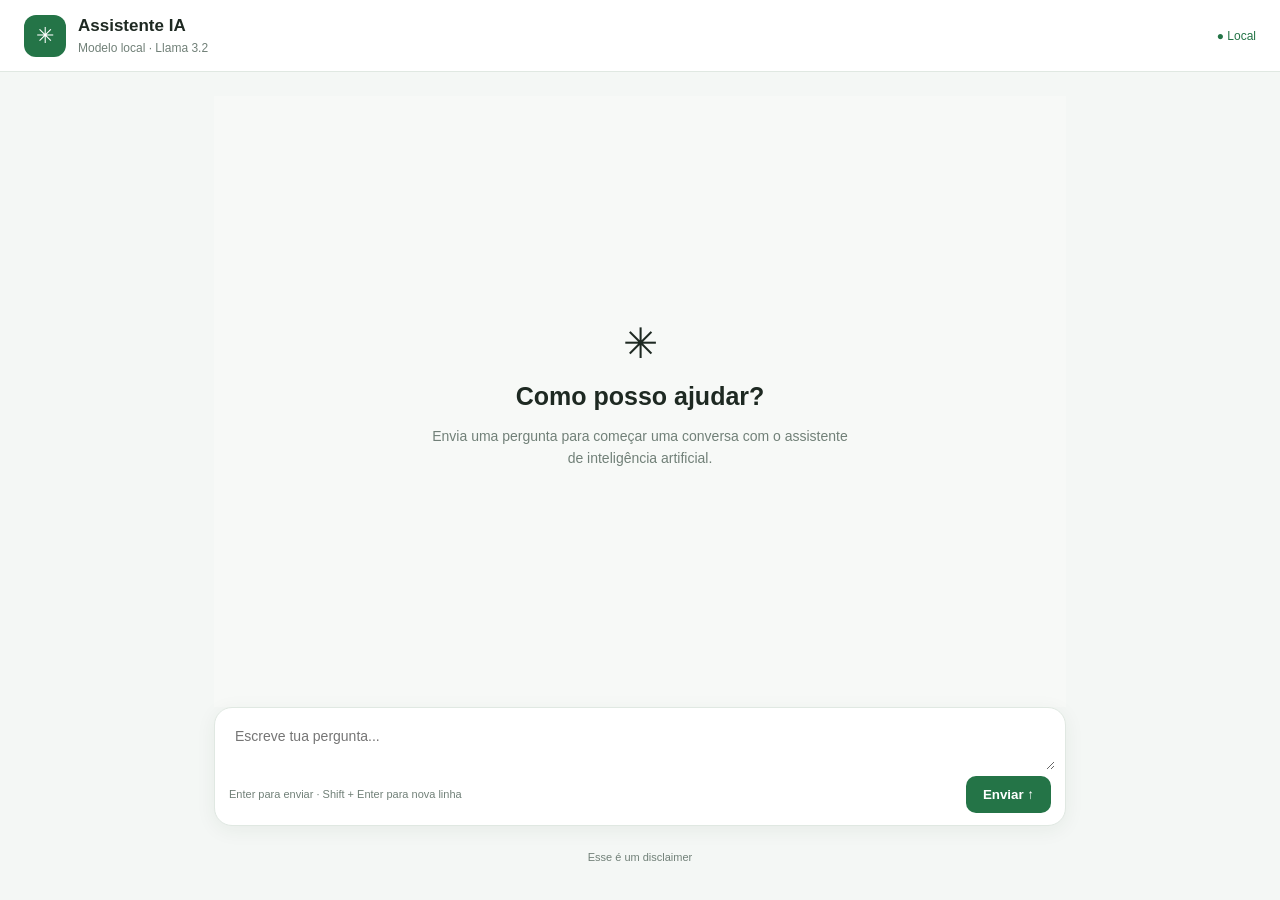
<file: frontend/pages/chat.html>
<!DOCTYPE html>
<html lang="pt-BR">
<head>
    <meta charset="UTF-8">
    <meta name="viewport" content="width=device-width, initial-scale=1.0">
    <title>Assistente IA</title>
    <link rel="stylesheet" href="../assets/css/chat/style.css">
    <script type="module" src="../assets/js/chat/chat.js" defer></script>
</head>

<body>
    <header>
        <div class="logo" aria-hidden="true">✳</div>

        <div class="header-info">
            <h1>Assistente IA</h1>
            <p>Modelo local · Llama 3.2</p>
        </div>

        <span class="status">● Local</span>
    </header>

    <main>
        <section id="messages" aria-live="polite">
            <div class="welcome" id="welcome">
                <div class="welcome-icon">✳</div>
                <h2>Como posso ajudar?</h2>
                <p>
                    Envia uma pergunta para começar uma conversa
                    com o assistente de inteligência artificial.
                </p>
            </div>
        </section>

        <form class="composer" id="chat-form">
            <textarea
                id="question"
                maxlength="2000"
                placeholder="Escreve tua pergunta..."
                aria-label="Tua pergunta"
                required
            ></textarea>

            <div class="composer-bottom">
                <span class="hint">Enter para enviar · Shift + Enter para nova linha</span>
                <button id="send" type="submit">Enviar ↑</button>
            </div>
        </form>

        <p class="disclaimer">
            Esse é um disclaimer
        </p>
    </main>
</file>
<file: frontend/assets/css/chat/style.css>
:root {
    --primary: #247447;
    --primary-dark: #185735;
    --bg: #f4f7f5;
    --surface: #ffffff;
    --text: #1e2922;
    --muted: #718078;
    --border: #e0e8e2;
}

* {
    box-sizing: border-box;
}

body {
    margin: 0;
    font-family: Arial, Helvetica, sans-serif;
    background: var(--bg);
    color: var(--text);
    height: 100vh;
    height: 100dvh;
    display: flex;
    flex-direction: column;
}

header {
    height: 72px;
    flex-shrink: 0;
    background: var(--surface);
    border-bottom: 1px solid var(--border);
    display: flex;
    align-items: center;
    padding: 0 24px;
    gap: 12px;
}

.logo {
    width: 42px;
    height: 42px;
    border-radius: 12px;
    background: var(--primary);
    color: white;
    display: grid;
    place-items: center;
    font-size: 22px;
}

.header-info h1 {
    font-size: 17px;
    margin: 0 0 5px;
}

.header-info p {
    font-size: 12px;
    color: var(--muted);
    margin: 0;
}

.status {
    margin-left: auto;
    color: var(--primary);
    font-size: 12px;
}

main {
    flex: 1;
    min-height: 0;
    display: flex;
    flex-direction: column;
    width: 100%;
    max-width: 900px;
    margin: 0 auto;
    padding: 24px;
}

#messages {
    flex: 1;
    min-height: 0;
    overflow-y: auto;
    display: flex;
    flex-direction: column;
    gap: 20px;
    padding: 8px 0 24px;
}

.welcome {
    margin: auto;
    text-align: center;
    max-width: 440px;
    padding: 30px 12px;
}

.welcome-icon {
    font-size: 42px;
    margin-bottom: 14px;
}

.welcome h2 {
    font-size: 25px;
    margin: 0 0 10px;
}

.welcome p {
    color: var(--muted);
    line-height: 1.6;
    font-size: 14px;
}

.message {
    display: flex;
    flex-direction: column;
    max-width: 82%;
    gap: 6px;
}

.message.user {
    align-self: flex-end;
    align-items: flex-end;
}

.message.assistant {
    align-self: flex-start;
    align-items: flex-start;
}

.message-label {
    color: var(--muted);
    font-size: 12px;
}

.bubble {
    padding: 13px 16px;
    border-radius: 16px;
    line-height: 1.65;
    font-size: 14px;
    white-space: pre-wrap;
    overflow-wrap: anywhere;
}

.user .bubble {
    background: var(--primary);
    color: white;
    border-bottom-right-radius: 4px;
}

.assistant .bubble {
    background: var(--surface);
    border: 1px solid var(--border);
    border-bottom-left-radius: 4px;
}

.composer {
    flex-shrink: 0;
    background: var(--surface);
    border: 1px solid var(--border);
    border-radius: 18px;
    padding: 10px;
    box-shadow: 0 4px 20px #183b2510;
}

.composer textarea {
    display: block;
    width: 100%;
    min-height: 48px;
    max-height: 150px;
    resize: vertical;
    border: none;
    outline: none;
    padding: 10px;
    font: inherit;
    font-size: 14px;
    background: transparent;
    color: var(--text);
}

.composer-bottom {
    display: flex;
    align-items: center;
    justify-content: space-between;
    padding: 6px 4px 2px;
}

.hint {
    font-size: 11px;
    color: var(--muted);
}

button {
    border: none;
    cursor: pointer;
    border-radius: 10px;
    padding: 11px 17px;
    background: var(--primary);
    color: white;
    font-weight: 600;
}

button:hover {
    background: var(--primary-dark);
}

button:disabled {
    opacity: .55;
    cursor: not-allowed;
}

.error {
    color: #b42318;
    font-size: 13px;
    padding: 6px 0;
}

.disclaimer {
    text-align: center;
    color: var(--muted);
    font-size: 11px;
    line-height: 1.5;
    padding: 12px 4px 0;
}


/* Área que contém todas as mensagens */
#messages {
    display: flex;
    flex-direction: column;
    gap: 8px;

    width: 100%;
    height: 100%;
    min-height: 0;
    padding: 24px;

    overflow-y: auto;
    overflow-x: hidden;

    background: #f7f9f7;
    scroll-behavior: smooth;
}

/* Barra de rolagem */
#messages::-webkit-scrollbar {
    width: 6px;
}

#messages::-webkit-scrollbar-track {
    background: transparent;
}

#messages::-webkit-scrollbar-thumb {
    background: #cbd5cc;
    border-radius: 10px;
}

/* Estrutura da mensagem */
.chat-message {
    display: flex;
    align-items: flex-end;
    gap: 10px;

    width: 100%;
    margin: 6px 0;

    animation: message-appear 0.2s ease-out;
}

/* Mensagens da pessoa */
.chat-message.usuario {
    justify-content: flex-end;
}

/* Mensagens da IA */
.chat-message.assistente {
    justify-content: flex-start;
}

/* Avatar */
.message-avatar {
    display: flex;
    align-items: center;
    justify-content: center;
    flex-shrink: 0;

    width: 34px;
    height: 34px;

    border-radius: 50%;
    background: #e0ebe2;
    color: #28583b;

    font-size: 11px;
    font-weight: 700;
    letter-spacing: 0.3px;
}

/* Área do autor e da bolha */
.message-content {
    display: flex;
    flex-direction: column;
    gap: 6px;

    max-width: min(75%, 620px);
    min-width: 0;
}

/* Nome do autor */
.message-author {
    color: #718075;
    font-size: 12px;
    font-weight: 600;
    line-height: 1.3;
}

.chat-message.usuario .message-author {
    text-align: right;
    padding-right: 2px;
}

.chat-message.assistente .message-author {
    text-align: left;
    padding-left: 2px;
}

/* Bolha base */
.message-bubble {
    padding: 12px 16px;

    font-size: 14px;
    line-height: 1.65;

    overflow-wrap: anywhere;
    white-space: pre-wrap;

    border-radius: 16px;
}

/* Bolha do usuário */
.chat-message.usuario .message-bubble {
    color: #ffffff;
    background: #28583b;

    border-bottom-right-radius: 4px;

    box-shadow: 0 2px 4px rgb(24 55 35 / 8%);
}

/* Bolha da IA */
.chat-message.assistente .message-bubble {
    color: #26352b;
    background: #ffffff;

    border: 1px solid #e2e8e2;
    border-bottom-left-radius: 4px;

    box-shadow: 0 2px 5px rgb(30 50 35 / 4%);
}

.typing-bubble {
    display: flex;
    align-items: center;
    min-height: 42px;
}

.typing-dots {
    display: inline-flex;
    align-items: center;
    gap: 5px;
}

.typing-dot {
    width: 7px;
    height: 7px;
    border-radius: 50%;
    background: #718075;
    animation: typing-bounce 1s infinite ease-in-out;
}

.typing-dot:nth-child(2) {
    animation-delay: 0.15s;
}

.typing-dot:nth-child(3) {
    animation-delay: 0.3s;
}

/* Entrada suave */
@keyframes message-appear {
    from {
        opacity: 0;
        transform: translateY(5px);
    }

    to {
        opacity: 1;
        transform: translateY(0);
    }
}

@keyframes typing-bounce {
    0%, 60%, 100% {
        transform: translateY(0);
    }

    30% {
        transform: translateY(-6px);
    }
}

@media (prefers-reduced-motion: reduce) {
    .typing-dot {
        animation: none;
    }
}

/* Ajustes para telas menores */
@media (max-width: 600px) {
    #messages {
        padding: 16px 12px;
    }

    .chat-message {
        gap: 7px;
    }

    .message-avatar {
        width: 30px;
        height: 30px;
        font-size: 10px;
    }

    .message-content {
        max-width: 85%;
    }

    .message-bubble {
        padding: 10px 13px;
        font-size: 14px;
    }
}


@media (max-width: 600px) {
    header {
        padding: 0 16px;
    }

    main {
        padding: 14px;
    }

    .message {
        max-width: 94%;
    }

    .welcome h2 {
        font-size: 22px;
    }
}
</file>
